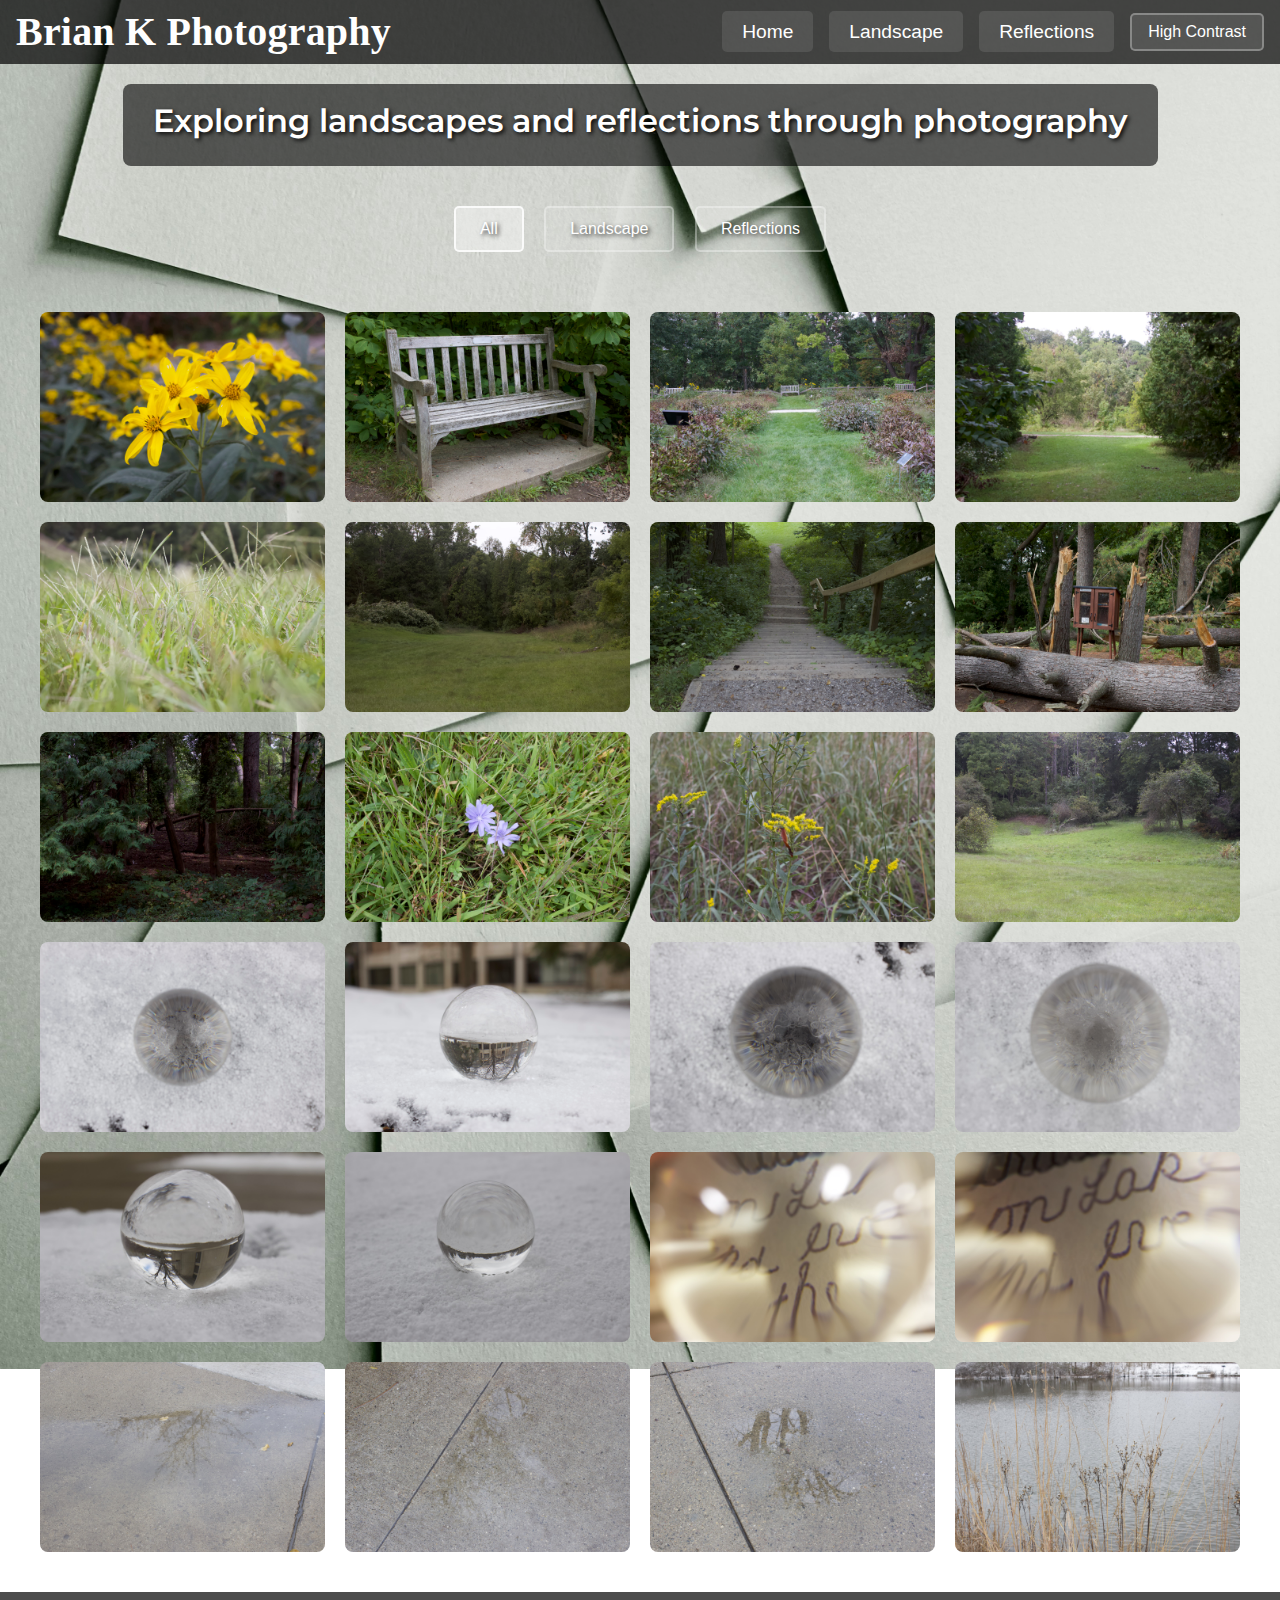
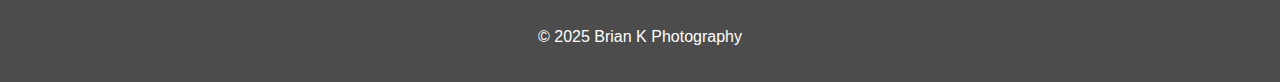
<file: index.html>
<!DOCTYPE html>
<html lang="en"> 
<head>
  <meta charset="UTF-8">
  <meta name="viewport" content="width=device-width, initial-scale=1.0">
  <title>Photo Portfolio - Brian K</title>
  <link rel="stylesheet" href="css/style.css">
  <link rel="stylesheet" href="dist/css/lightbox.css">
  <link href="https://fonts.googleapis.com/css2?family=Montserrat:wght@400;600;700&display=swap" rel="stylesheet">
</head>
<body>
    
    <header>
        <nav>
            <h1>Brian K Photography</h1>
            <ul>
                <li><a href="index.html">Home</a></li>
                <li><a href="landscape.html">Landscape</a></li>
                <li><a href="reflections.html">Reflections</a></li>
                <li><button id="contrast-toggle" aria-label="Toggle high contrast mode">High Contrast</button></li>
            </ul>
        </nav>
    </header>

    <main id="main-content" style="display: flex; flex-direction: column; align-items: center;">
        <section class="hero">
            <h2>Exploring landscapes and reflections through photography</h2>
        </section>

        <section class="filter-controls">
            <button class="filter-btn active" data-filter="all">All</button>
            <button class="filter-btn" data-filter="landscape">Landscape</button>
            <button class="filter-btn" data-filter="reflections">Reflections</button>
        </section>

        <section class="gallery" aria-label="Photo gallery">
            <div class="gallery-item" data-category="landscape">
                <a href="images/landscape/landscape1.jpeg" data-lightbox="portfolio" data-title="Golden Blooms">
                    <img src="images/landscape/landscape1.jpeg" alt="Close-up of bright yellow flowers clustered together in a natural outdoor setting">
                </a>
            </div>
            <div class="gallery-item" data-category="landscape">
                <a href="images/landscape/landscape2.jpeg" data-lightbox="portfolio" data-title="Garden Retreat">
                    <img src="images/landscape/landscape2.jpeg" alt="Wooden bench situated in a landscaped garden area surrounded by greenery">
                </a>
            </div>
            <div class="gallery-item" data-category="landscape">
                <a href="images/landscape/landscape3.jpeg" data-lightbox="portfolio" data-title="Pathway Through Blooms">
                    <img src="images/landscape/landscape3.jpeg" alt="Pathway bordered by flower beds and shrubs in a park-like garden">
                </a>
            </div>
            <div class="gallery-item" data-category="landscape">
                <a href="images/landscape/landscape4.jpeg" data-lightbox="portfolio" data-title="Open Meadow">
                    <img src="images/landscape/landscape4.jpeg" alt="Expansive grassy field with trees framing the open space on either side">
                </a>
            </div>
            <div class="gallery-item" data-category="landscape">
                <a href="images/landscape/landscape5.jpeg" data-lightbox="portfolio" data-title="Dancing Grass">
                    <img src="images/landscape/landscape5.jpeg" alt="Green grassy patch with tall wild grass gently swaying in the breeze">
                </a>
            </div>
            <div class="gallery-item" data-category="landscape">
                <a href="images/landscape/landscape6.jpeg" data-lightbox="portfolio" data-title="Woodland Edge">
                    <img src="images/landscape/landscape6.jpeg" alt="Open lawn area with dense trees and bushes in the background">
                </a>
            </div>
            <div class="gallery-item" data-category="landscape">
                <a href="images/landscape/landscape7.jpeg" data-lightbox="portfolio" data-title="Descending Path">
                    <img src="images/landscape/landscape7.jpeg" alt="Wooden boardwalk or path leading uphill through lush greenery and trees">
                </a>
            </div>
            <div class="gallery-item" data-category="landscape">
                <a href="images/landscape/landscape8.jpeg" data-lightbox="portfolio" data-title="Forest Library">
                    <img src="images/landscape/landscape8.jpeg" alt="A small Little Free Library surrounded by fallen trees in a wooded area">
                </a>
            </div>
            <div class="gallery-item" data-category="landscape">
                <a href="images/landscape/landscape9.jpeg" data-lightbox="portfolio" data-title="Cathedral of Pines">
                    <img src="images/landscape/landscape9.jpeg" alt="Shaded forest scene with tall pine trees and dim light filtering through">
                </a>
            </div>
            <div class="gallery-item" data-category="landscape">
                <a href="images/landscape/landscape10.jpeg" data-lightbox="portfolio" data-title="Solitary Bloom">
                    <img src="images/landscape/landscape10.jpeg" alt="Patch of grass with a single light purple wildflower growing among the blades">
                </a>
            </div>
            <div class="gallery-item" data-category="landscape">
                <a href="images/landscape/landscape11.jpeg" data-lightbox="portfolio" data-title="Field of Gold">
                    <img src="images/landscape/landscape11.jpeg" alt="Grassy field featuring clusters of yellow wildflowers and taller grass">
                </a>
            </div>
            <div class="gallery-item" data-category="landscape">
                <a href="images/landscape/landscape12.jpeg" data-lightbox="portfolio" data-title="Open Field">
                    <img src="images/landscape/landscape12.jpeg" alt="Scenic view of an open grassy landscape bordered by trees under a cloudy sky">
                </a>
            </div>

            <div class="gallery-item" data-category="reflections">
                <a href="images/reflections/ref1.jpeg" data-lightbox="portfolio" data-title="Sphere on Stone">
                    <img src="images/reflections/ref1.jpeg" alt="Clear glass sphere resting on a textured concrete surface, viewed from above">
                </a>
            </div>
            <div class="gallery-item" data-category="reflections">
                <a href="images/reflections/ref2.jpeg" data-lightbox="portfolio" data-title="Winter's Crystal">
                    <img src="images/reflections/ref2.jpeg" alt="Glass sphere placed outside on snowy ground with buildings blurred in the background">
                </a>
            </div>
            <div class="gallery-item" data-category="reflections">
                <a href="images/reflections/ref3.jpeg" data-lightbox="portfolio" data-title="Shadow and Light">
                    <img src="images/reflections/ref3.jpeg" alt="Overhead view of a glass sphere on a snowy or concrete surface, with a distinct shadow">
                </a>
            </div>
            <div class="gallery-item" data-category="reflections">
                <a href="images/reflections/ref4.jpeg" data-lightbox="portfolio" data-title="Circle's Echo">
                    <img src="images/reflections/ref4.jpeg" alt="Close-up top-down view of a glass sphere creating a circular shadow on concrete">
                </a>
            </div>
            <div class="gallery-item" data-category="reflections">
                <a href="images/reflections/ref5.jpeg" data-lightbox="portfolio" data-title="Liquid Mirror">
                    <img src="images/reflections/ref5.jpeg" alt="Glass sphere on a wet surface, reflecting its environment and casting a shadow">
                </a>
            </div>
            <div class="gallery-item" data-category="reflections">
                <a href="images/reflections/ref6.jpeg" data-lightbox="portfolio" data-title="Solitary Sphere">
                    <img src="images/reflections/ref6.jpeg" alt="Small glass sphere alone on a smooth, lightly textured outdoor surface">
                </a>
            </div>
            <div class="gallery-item" data-category="reflections">
                <a href="images/reflections/ref7.jpeg" data-lightbox="portfolio" data-title="Cursive Curves">
                    <img src="images/reflections/ref7.jpeg" alt="Handwritten cursive text reflected and distorted on a curved, shiny surface">
                </a>
            </div>
            <div class="gallery-item" data-category="reflections">
                <a href="images/reflections/ref8.jpeg" data-lightbox="portfolio" data-title="Written Reflections">
                    <img src="images/reflections/ref8.jpeg" alt="Close-up of handwritten cursive text on lined paper, partially reflected in a sphere">
                </a>
            </div>
            <div class="gallery-item" data-category="reflections">
                <a href="images/reflections/ref9.jpeg" data-lightbox="portfolio" data-title="Reflected branches">
                    <img src="images/reflections/ref9.jpeg" alt="Concrete pavement with reflections of tree branches visible in puddles of water">
                </a>
            </div>
            <div class="gallery-item" data-category="reflections">
                <a href="images/reflections/ref10.jpeg" data-lightbox="portfolio" data-title="Tree Reflections">
                    <img src="images/reflections/ref10.jpeg" alt="Concrete pavement with a reflection of a tree visible in puddles of water">
                </a>
            </div>
            <div class="gallery-item" data-category="reflections">
                <a href="images/reflections/ref11.jpeg" data-lightbox="portfolio" data-title="Reflected Tree">
                    <img src="images/reflections/ref11.jpeg" alt="Concrete pavement with two reflections of trees visible in puddles of water">
                </a>
            </div>
            <div class="gallery-item" data-category="reflections">
                <a href="images/reflections/ref12.jpeg" data-lightbox="portfolio" data-title="Waterside Whispers">
                    <img src="images/reflections/ref12.jpeg" alt="Natural scene with tall dry grasses along the edge of a pond or lake, water in background">
                </a>
            </div>
        </section>
    </main>

    <footer>
        <p>&copy; 2025 Brian K Photography</p>
    </footer>

    <script src="https://code.jquery.com/jquery-3.6.0.min.js"></script>
    <script src="dist/js/lightbox.js"></script>
    <script src="js/main.js"></script>
</body>
</html>
</file>
<file: css/style.css>
body {
    margin: 0;
    padding: 0;
    background-image: url('../images/home/portfoliobackground.jpeg');
    background-size: cover;
    background-position: center;
    background-repeat: no-repeat;
    background-attachment: fixed;
    min-height: 100vh;
    font-family: Arial, sans-serif;
}

header {
    padding: 12px 16px;
    background-color: rgba(0, 0, 0, 0.7);
    display: flex;
    justify-content: space-between;
    align-items: center;
    gap: 16px;
}

nav {
    display: flex;
    justify-content: space-between;
    align-items: center;
    width: 100%;
    gap: 20px;
}

nav h1 {
    margin: 0;
    color: #fff;
    font-family: "Baskerville", "Baskerville Old Face", "Georgia", serif;
    font-weight: 700;
    letter-spacing: 0.2px;
    line-height: 1;
    font-size: 2.5rem;
}

nav ul {
    display: flex;
    list-style: none;
    gap: 16px;
    margin: 0;
    padding: 0;
    align-items: center;
}

nav ul li a {
    color: white;
    text-decoration: none;
    font-size: 1.2em;
    padding: 10px 20px;
    background-color: rgba(255, 255, 255, 0.1);
    border-radius: 5px;
    transition: background-color 0.3s ease;
}

nav ul li a:hover {
    background-color: rgba(255, 255, 255, 0.3);
}

.hero {
    display: inline-block;
    text-align: center;
    padding: 20px 30px;
    background-color: rgba(0, 0, 0, 0.6);
    margin: 20px;
    border-radius: 8px;
    max-width: fit-content;
}

.hero h2 {
    margin: 0 0 8px 0;
    line-height: 1.05;
    color: white;
    font-size: 2em;
    text-shadow: 2px 2px 4px rgba(0, 0, 0, 0.9);
    font-family: 'Montserrat', sans-serif;
    font-weight: 600;
}

.hero p {
    margin: 0;
    color: white;
    font-size: 1.2em;
    text-shadow: 2px 2px 4px rgba(0, 0, 0, 0.9);
}

.gallery {
    display: grid;
    grid-template-columns: repeat(4, 1fr);
    gap: 20px;
    padding: 40px;
    max-width: 1400px;
    margin: 0 auto;
}

.gallery-item {
    overflow: hidden;
    border-radius: 8px;
    background-color: rgba(255, 255, 255, 0.1);
    transition: transform 0.3s ease;
}

body.landscape-page .gallery-item:hover {
    transform: scale(1.08) rotate(-2deg);
}

body.landscape-page .gallery-item img:hover {
    transform: scale(1.05);
}

.gallery-item img {
    width: 100%;
    height: 100%;
    object-fit: cover;
    display: block;
    transition: transform 0.3s ease;
}

.gallery-item img:hover {
    transform: scale(1.05);
}

.gallery-3col {
    grid-template-columns: repeat(3, 1fr);
}

footer {
    text-align: center;
    padding: 20px;
    color: white;
    background-color: rgba(0, 0, 0, 0.7);
}

.filter-controls {
    text-align: center;
    padding: 20px;
    margin: 0 auto;
}

.filter-btn {
    padding: 12px 24px;
    margin: 0 8px;
    background-color: rgba(255, 255, 255, 0.1);
    color: white;
    border: 2px solid rgba(255, 255, 255, 0.3);
    border-radius: 5px;
    font-size: 1em;
    cursor: pointer;
    transition: all 0.3s ease;
    text-shadow: 2px 2px 4px rgba(0, 0, 0, 0.8);
}

.filter-btn:hover {
    background-color: rgba(255, 255, 255, 0.3);
}

.filter-btn.active {
    background-color: rgba(255, 255, 255, 0.4);
    border-color: rgba(255, 255, 255, 0.8);
}

.gallery-item.hidden {
    display: none;
}

.featured-image {
    max-width: 600px;
    margin: 30px auto;
    padding: 0 20px;
}

.featured-image img {
    width: 100%;
    height: auto;
    border-radius: 8px 8px 0 0;
    display: block;
}

.featured-description {
    background-color: rgba(0, 0, 0, 0.8);
    padding: 20px;
    border-radius: 0 0 8px 8px;
    margin-top: 0;
}

.featured-description h3 {
    color: white;
    margin: 0 0 10px 0;
    font-size: 1.5em;
    text-shadow: 1px 1px 2px rgba(0, 0, 0, 0.8);
}

.featured-description p {
    color: white;
    margin: 0;
    line-height: 1.6;
    text-shadow: 1px 1px 2px rgba(0, 0, 0, 0.8);
}

body.high-contrast .featured-description {
    background-color: #000;
    border: 2px solid #fff;
    border-top: none;
}

@media (max-width: 960px) {
    .gallery {
        grid-template-columns: repeat(3, 1fr);
        gap: 16px;
        padding: 28px;
    }
}

@media (max-width: 768px) {
    header {
        padding: 10px 12px;
    }

    nav {
        align-items: center;
        justify-content: space-between;
        flex-wrap: nowrap;
        gap: 12px;
    }

    nav h1 {
        font-size: 1.9rem;
        margin: 0;
        line-height: 1;
    }

    nav ul {
        flex-direction: column;
        align-items: flex-end;
        gap: 25px;
        margin: 0;
        padding: 0;
    }

    nav ul li a {
        padding: 10px 14px;
        font-size: 1rem;
        border-radius: 8px;
        white-space: nowrap;
    }

    .gallery, .gallery-3col {
        grid-template-columns: repeat(2, 1fr);
    }

    .featured-image {
        max-width: 100%;
    }
}

@media (max-width: 600px) {
    .gallery, .gallery-3col {
        grid-template-columns: 1fr;
        gap: 12px;
        padding: 16px;
    }
}

#contrast-toggle {
    color: white;
    background-color: rgba(255, 255, 255, 0.1);
    border: 2px solid rgba(255, 255, 255, 0.3);
    padding: 8px 16px;
    border-radius: 5px;
    cursor: pointer;
    font-size: 1em;
    transition: all 0.3s ease;
}

#contrast-toggle:hover {
    background-color: rgba(255, 255, 255, 0.3);
}

body.high-contrast {
    background-color: #000;
    background-image: none;
}

body.high-contrast header {
    background-color: #000;
    border-bottom: 3px solid #fff;
}

body.high-contrast nav h1,
body.high-contrast nav ul li a,
body.high-contrast .hero h2,
body.high-contrast .hero p,
body.high-contrast footer p {
    color: #fff;
}

body.high-contrast nav ul li a {
    background-color: #000;
    border: 2px solid #fff;
}

body.high-contrast nav ul li a:hover,
body.high-contrast nav ul li a:focus {
    background-color: #fff;
    color: #000;
}

body.high-contrast .filter-btn {
    background-color: #000;
    border: 2px solid #fff;
    color: #fff;
}

body.high-contrast .filter-btn:hover,
body.high-contrast .filter-btn.active {
    background-color: #fff;
    color: #000;
}

body.high-contrast .gallery-item {
    background-color: #000;
    border: 2px solid #fff;
}

body.high-contrast #contrast-toggle {
    background-color: #fff;
    color: #000;
    border-color: #fff;
}

body.landscape-page .gallery-item {
    cursor: pointer;
}

@media (prefers-reduced-motion: reduce) {
    * {
        animation-duration: 0.01ms;
        animation-iteration-count: 1;
        transition-duration: 0.01ms;
    }
    
    body.landscape-page .gallery-item:hover {
        transform: none;
    }
    
    body.landscape-page .gallery-item img:hover {
        transform: none;
    }
    
    .gallery-item img:hover {
        transform: none;
    }
    
    .featured-display {
        scroll-behavior: auto;
    }
}
</file>
